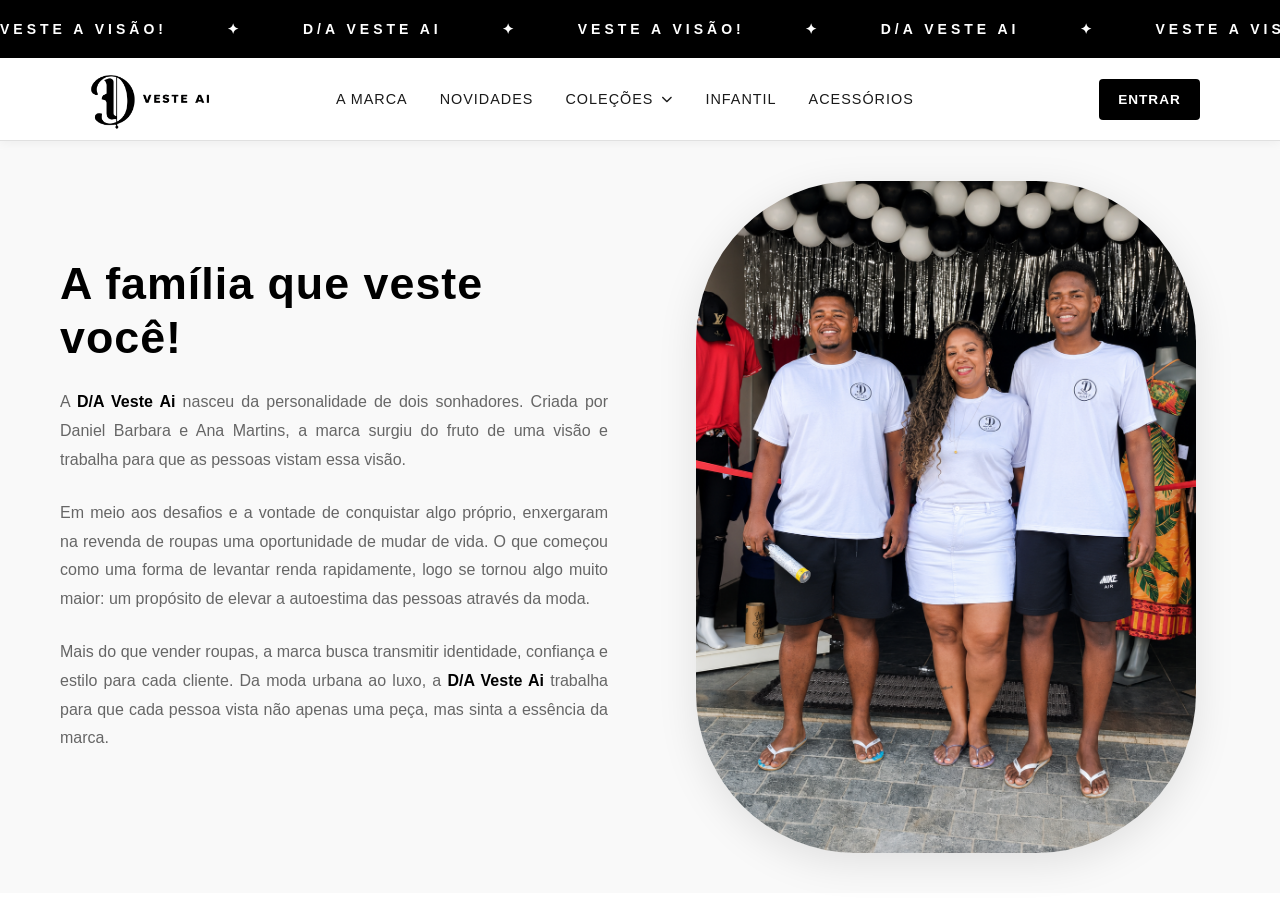
<file: aboutus.html>
<!DOCTYPE html>
<html lang="pt-BR">
<head>
    <meta charset="UTF-8">
    <meta name="viewport" content="width=device-width, initial-scale=1.0">
    <title>D/A Veste Ai - Moda Contemporânea</title>
    <link rel="stylesheet" href="css/styles.css">
    <link rel="stylesheet" href="https://cdnjs.cloudflare.com/ajax/libs/font-awesome/6.4.0/css/all.min.css">
    <link rel="stylesheet" href="https://cdnjs.cloudflare.com/ajax/libs/font-awesome/6.5.0/css/all.min.css">
</head>
<body>
   
    <!-- Marquee -->
    <div class="marquee">
    <div class="marquee-track">
        <span>VESTE A VISÃO!</span>
        <span>✦</span>
        <span>D/A VESTE AI</span>
         <span>✦</span>
        <span>VESTE A VISÃO!</span>
         <span>✦</span>
        <span>D/A VESTE AI</span>
         <span>✦</span>

        <!-- Duplicado pra animação infinita -->
        <span>VESTE A VISÃO!</span>
         <span>✦</span>
        <span>D/A VESTE AI</span>
         <span>✦</span>
        <span>VESTE A VISÃO!</span>
         <span>✦</span>
        <span>D/A VESTE AI</span>
         <span>✦</span>

          <span>VESTE A VISÃO!</span>
         <span>✦</span>
        <span>D/A VESTE AI</span>
         <span>✦</span>
        <span>VESTE A VISÃO!</span>
         <span>✦</span>
        <span>D/A VESTE AI</span>
         <span>✦</span>
    </div>
</div>
   
    <!-- Navigation -->
    <nav class="navbar">
        <div class="container">
            <div class="nav-wrapper">
           <div class="logo">
    <a href="index.html">
        <img src="src/DALOGO.png" alt="D/A VESTE AI" class="logo-img">
    </a>
</div>
                <div class="nav-links">
                    <a href="aboutus.html">A MARCA</a>
                    <a href="index.html">NOVIDADES</a>
                    <div class="nav-dropdown">
                        <button class="nav-dropdown-btn">COLEÇÕES <i class="fas fa-chevron-down"></i></button>
                        <div class="dropdown-menu">
                            <a href="#mulher">FEMININA</a>
                            <a href="#homem">MASCULINO</a>
                        </div>
                    </div>
                    <a href="infantil.html">INFANTIL</a>
                    <a href="acessorios.html">ACESSÓRIOS</a>
                </div>
                <div class="nav-right">
                    <a href="#login" class="login-btn">ENTRAR</a>
                </div>
            </div>
        </div>
    </nav>

   <!-- About Us Section -->
    <section class="about-us" id="sobre">
        <div class="container">
            <div class="about-wrapper">
                <div class="about-content">
                    <h2>A família que veste você!</h2>
                    
                    <p>A <strong> D/A Veste Ai </strong> nasceu da personalidade de dois sonhadores. Criada por Daniel Barbara e Ana Martins, a marca surgiu do fruto de uma visão e trabalha para que as pessoas vistam essa visão.</p>
                    
                    <p>Em meio aos desafios e a vontade de conquistar algo próprio, enxergaram na revenda de roupas uma oportunidade de mudar de vida. O que começou como uma forma de levantar renda rapidamente, logo se tornou algo muito maior: um propósito de elevar a autoestima das pessoas através da moda.</p>
                    
                    <p> Mais do que vender roupas, a marca busca transmitir identidade, confiança e estilo para cada cliente. Da moda urbana ao luxo, a <strong> D/A Veste Ai </strong> trabalha para que cada pessoa vista não apenas uma peça, mas sinta a essência da marca.</p>
                </div>
                
                <div class="about-image">
                    <img src="src/founders.png" alt="Fundadores D/A Veste Ai">
                </div>
            </div>
        </div>
    </section>

</body>
</html>
</file>
<file: css/styles.css>
/* ============================= */
/* General Styles */
/* ============================= */

* {
    margin: 0;
    padding: 0;
    box-sizing: border-box;
}

html {
    scroll-behavior: smooth;
}

body {
    font-family: 'Inter', sans-serif;
    line-height: 1.6;
    color: #1a1a1a;
    background-color: #fff;
}

.container {
    max-width: 1200px;
    margin: 0 auto;
    padding: 0 20px;
}

/* ============================= 
   CUSTOM SCROLLBAR
============================= */

::-webkit-scrollbar {
    width: 6px;
}

::-webkit-scrollbar-track {
    background: #fafaf9;
}

::-webkit-scrollbar-thumb {
    background: #a8a29e;
    border-radius: 3px;
}

::-webkit-scrollbar-thumb:hover {
    background: #78716c;
}


/* ============================= 
   MARQUEE
============================= */

.marquee {
    width: 100%;
    overflow: hidden;
    white-space: nowrap;
    position: relative;
    background: #000;
    padding: 18px 0;
}

@keyframes marquee {
    0%   { transform: translateX(0); }
    100% { transform: translateX(-50%); }
}

.marquee-track {
    display: flex;
    gap: 60px;
    width: max-content;
    animation: marquee 25s linear infinite;
}

.marquee-track:hover {
    animation-play-state: paused;
}

.marquee-track span {
    color: #fff;
    font-size: 14px;
    font-weight: 600;
    letter-spacing: 4px;
    text-transform: uppercase;
}

/* ============================= */
/* Navigation                    */
/* ============================= */

.navbar {
    background-color: #fff;
    border-bottom: 1px solid #e0e0e0;
    position: sticky;
    top: 0;
    z-index: 1000;
    box-shadow: 0 2px 10px rgba(0, 0, 0, 0.05);
}

.nav-wrapper {
    display: flex;
    justify-content: space-between;
    align-items: center;
    padding: 1rem 20px;
}

/* Logo — sem transform em mobile, escala só em desktop */
.logo h1 {
    font-size: 1.8rem;
    font-weight: 700;
    letter-spacing: 2px;
    color: #000;
}

.logo-img {
    height: 40px;
    width: auto;
    display: block;
    object-fit: contain;
    /* transform: scale(2) removido — causava overflow em mobile */
}

/* Links centralizados só em desktop */
.nav-links {
    display: none; /* escondido em mobile, abre pelo menu hamburguer */
    gap: 2rem;
    flex: 1;
    justify-content: center;
}

.nav-links a,
.nav-dropdown-btn {
    text-decoration: none;
    background: none;
    border: none;
    color: #1a1a1a;
    font-weight: 500;
    font-size: 0.9rem;
    letter-spacing: 1px;
    transition: color 0.3s ease;
    cursor: pointer;
    padding: 0;
    display: flex;
    align-items: center;
    gap: 0.5rem;
}

.nav-links a:hover,
.nav-dropdown-btn:hover {
    color: #666;
}

/* Hamburguer — visível só em mobile */
.nav-hamburger {
    display: flex;
    flex-direction: column;
    justify-content: center;
    gap: 5px;
    background: none;
    border: none;
    cursor: pointer;
    padding: 4px;
}

.nav-hamburger span {
    display: block;
    width: 24px;
    height: 2px;
    background: #000;
    border-radius: 2px;
    transition: all 0.3s ease;
}

/* Menu mobile aberto */
.nav-mobile-menu {
    display: none;
    flex-direction: column;
    gap: 0;
    background: #fff;
    border-top: 1px solid #e0e0e0;
    padding: 0.5rem 0;
}

.nav-mobile-menu.open {
    display: flex;
}

.nav-mobile-menu a {
    text-decoration: none;
    color: #1a1a1a;
    font-weight: 500;
    font-size: 0.95rem;
    letter-spacing: 0.5px;
    padding: 0.85rem 20px;
    border-bottom: 1px solid #f0f0f0;
    transition: background-color 0.2s ease;
}

.nav-mobile-menu a:last-child {
    border-bottom: none;
}

.nav-mobile-menu a:hover {
    background-color: #f5f5f5;
}

/* Dropdown Desktop */
.nav-dropdown {
    position: relative;
    display: flex;
    align-items: center;
}

.nav-dropdown-btn i {
    font-size: 0.7rem;
    transition: transform 0.3s ease;
}

.dropdown-menu {
    position: absolute;
    top: 100%;
    left: 0;
    background-color: #fff;
    border: 1px solid #e0e0e0;
    border-radius: 4px;
    box-shadow: 0 8px 20px rgba(0, 0, 0, 0.1);
    min-width: 150px;
    display: none;
    flex-direction: column;
    z-index: 1001;
    margin-top: 1rem;
}

.dropdown-menu a {
    padding: 0.8rem 1.2rem;
    color: #1a1a1a;
    text-decoration: none;
    font-weight: 500;
    font-size: 0.85rem;
    letter-spacing: 0.5px;
    transition: background-color 0.3s ease, color 0.3s ease;
    border-bottom: 1px solid #f0f0f0;
}

.dropdown-menu a:last-child {
    border-bottom: none;
}

.dropdown-menu a:hover {
    background-color: #f5f5f5;
    color: #000;
}

.nav-dropdown:hover .dropdown-menu {
    display: flex;
}

.nav-dropdown:hover .nav-dropdown-btn i {
    transform: rotate(180deg);
}

.nav-right {
    display: flex;
    align-items: center;
    gap: 12px;
}

.login-btn {
    background-color: #000;
    color: #fff;
    padding: 0.6rem 1.2rem;
    border: none;
    border-radius: 4px;
    cursor: pointer;
    font-weight: 600;
    font-size: 0.85rem;
    letter-spacing: 1px;
    transition: background-color 0.3s ease;
    text-decoration: none;
    display: inline-block;
    white-space: nowrap;
}

.login-btn:hover {
    background-color: #333;
}


/* ============================= */
/* Hero Section                  */
/* ============================= */

.hero {
    background: #f9f9f9;
    min-height: 480px;
    display: flex;
    align-items: flex-end;
    overflow: hidden;
}

.hero-content {
    max-width: 1200px;
    margin: 0 auto;
    padding: 40px 20px 0;
    width: 100%;

    display: grid;
    grid-template-columns: 1fr; /* coluna única em mobile */
    gap: 2rem;
    align-items: center;

    animation: heroContentEntrance 1s cubic-bezier(0.16, 1, 0.3, 1) forwards;
}

@keyframes heroContentEntrance {
    0%   { opacity: 0; transform: translateY(60px); }
    100% { opacity: 1; transform: translateY(0); }
}

.hero-text h2 {
    font-size: 2.2rem; /* menor em mobile */
    font-weight: 700;
    line-height: 1.15;
    margin-bottom: 1rem;
    letter-spacing: 1px;
    color: #000;
}

.hero-text p {
    font-size: 1rem;
    color: #666;
    margin-bottom: 2rem;
    line-height: 1.8;
    max-width: 100%;
}

.btn-shop {
    background-color: #000;
    color: #fff;
    padding: 0.9rem 2rem;
    border: 2px solid #000;
    border-radius: 4px;
    font-size: 0.95rem;
    font-weight: 600;
    letter-spacing: 1.5px;
    cursor: pointer;
    transition: all 0.3s ease;
    display: inline-block;
}

.btn-shop:hover {
    background-color: #fff;
    color: #000;
}

.hero-image {
    display: flex;
    justify-content: center;
    align-items: flex-end;
}

.hero-img {
    width: 100%;
    max-width: 400px;
    height: auto;
    border-radius: 8px 8px 0 0;
    object-fit: cover;
    /* transform removido — scale(1.5) + translateY causavam overflow em mobile */
}


/* ============================= */
/* Recommended Section           */
/* ============================= */

.recommended {
    padding: 40px 0;
    background-color: #f9f9f9;
}

.recommended h2 {
    text-align: center;
    font-size: 1.8rem;
    margin-bottom: 2rem;
    letter-spacing: 2px;
    color: #000;
}

.rec-wrapper {
    display: flex;
    align-items: center;
    gap: 8px;
}

.rec-track-container {
    overflow: hidden;
    flex: 1;
}

.rec-track {
    display: flex;
    gap: 1rem;
    transition: transform 0.4s ease;
}

/* 2 cards visíveis em mobile, 4 em tablet, 5 em desktop */
.rec-item {
    flex: 0 0 calc(50% - 0.5rem);
    min-width: 0;
    cursor: pointer;
}

.rec-img-wrap {
    position: relative;
    height: 240px;
    background-color: #f0f0f0;
    border-radius: 8px;
    overflow: hidden;
    background-size: cover;
    background-position: center top;
    transition: all 0.3s ease;
}

.rec-overlay {
    position: absolute;
    inset: 0;
    background: rgba(0, 0, 0, 0.15);
    transition: all 0.3s ease;
    z-index: 1;
}

.rec-item:hover .rec-overlay {
    background: rgba(0, 0, 0, 0.35);
}

.rec-item:hover .rec-img-wrap {
    transform: scale(1.02);
}

.rec-badge {
    position: absolute;
    top: 10px;
    left: 10px;
    background: #c0392b;
    color: #fff;
    font-size: 0.65rem;
    font-weight: 700;
    padding: 4px 8px;
    border-radius: 4px;
    z-index: 2;
    letter-spacing: 1px;
}

.rec-wishlist {
    position: absolute;
    top: 8px;
    right: 10px;
    background: none;
    border: none;
    font-size: 1.4rem;
    color: #fff;
    cursor: pointer;
    z-index: 2;
    line-height: 1;
    transition: color 0.3s ease, transform 0.3s ease;
}

.rec-wishlist:hover {
    color: #c0392b;
    transform: scale(1.2);
}

.rec-info {
    padding: 10px 2px 0;
}

.rec-name {
    font-size: 0.82rem;
    font-weight: 500;
    color: #1a1a1a;
    line-height: 1.35;
    margin: 0 0 6px;
    letter-spacing: 0.3px;
}

.rec-price-old {
    font-size: 0.78rem;
    color: #999;
    text-decoration: line-through;
    margin: 0 0 2px;
}

.rec-price {
    font-size: 0.95rem;
    font-weight: 700;
    color: #000;
    letter-spacing: 0.5px;
    margin: 0 0 2px;
}

.rec-price-prime {
    font-size: 0.78rem;
    color: #c0392b;
    font-weight: 600;
    margin: 0;
}

.rec-price-prime span {
    font-style: italic;
}

.rec-arrow {
    background-color: #000;
    color: #fff;
    border: none;
    width: 38px;
    height: 38px;
    border-radius: 50%;
    font-size: 1.2rem;
    cursor: pointer;
    display: flex;
    align-items: center;
    justify-content: center;
    flex-shrink: 0;
    transition: all 0.3s ease;
}

.rec-arrow:hover {
    background-color: #333;
    transform: scale(1.1);
}

.rec-dots {
    display: flex;
    justify-content: center;
    gap: 1rem;
    margin-top: 1.5rem;
}

.rec-dot {
    width: 10px;
    height: 10px;
    border-radius: 50%;
    background-color: #ddd;
    cursor: pointer;
    transition: all 0.3s ease;
    border: 2px solid #000;
}

.rec-dot.active {
    background-color: #000;
}


/* ============================= */
/* Featured Section - Carousel   */
/* ============================= */

.featured {
    padding: 40px 0;
    background-color: #f9f9f9;
    width: 100%;
    overflow: hidden;
}

.featured h2 {
    text-align: center;
    font-size: 1.8rem;
    margin-bottom: 2rem;
    letter-spacing: 2px;
    color: #000;
    padding: 0 20px;
}

.featured-slider {
    position: relative;
    width: 100%;
}

.slides-container {
    overflow: hidden;
    background-color: #fff;
    width: 100%;
}

.slide {
    display: none;
    opacity: 0;
    transition: opacity 0.6s ease;
    width: 100%;
}

.slide.active {
    display: flex;
    opacity: 1;
    flex-direction: column;
    align-items: center;
    justify-content: center;
    min-height: 320px;
    position: relative;
}

.slide img {
    width: 100%;
    height: 320px;
    object-fit: cover;
    object-position: center 20%;
    display: block;
}

.btn-buy {
    position: absolute;
    bottom: 20px;
    background-color: #fff;
    color: #000;
    padding: 0.75rem 1.8rem;
    border: 2px solid #000;
    border-radius: 4px;
    font-weight: 600;
    font-size: 0.9rem;
    letter-spacing: 1.5px;
    cursor: pointer;
    transition: all 0.3s ease;
    z-index: 10;
}

.btn-buy:hover {
    background-color: #000;
    color: #fff;
}

.slider-btn {
    position: absolute;
    top: 50%;
    transform: translateY(-50%);
    background-color: #000;
    color: #fff;
    border: none;
    width: 40px;
    height: 40px;
    border-radius: 50%;
    font-size: 1rem;
    cursor: pointer;
    display: flex;
    align-items: center;
    justify-content: center;
    transition: all 0.3s ease;
    z-index: 100;
}

.slider-btn:hover {
    background-color: #333;
    transform: translateY(-50%) scale(1.1);
}

.slider-btn-prev { left: 10px; }
.slider-btn-next { right: 10px; }

.slider-dots {
    position: absolute;
    display: flex;
    justify-content: center;
    gap: 0.75rem;
    bottom: 10px;
    left: 0;
    right: 0;
    z-index: 50;
}

.dot {
    width: 10px;
    height: 10px;
    border-radius: 50%;
    background-color: #ddd;
    cursor: pointer;
    transition: all 0.3s ease;
    border: 2px solid #000;
}

.dot.active {
    background-color: #000;
}


/* ============================= */
/* Women's / Men's Collection    */
/* ============================= */

.women-collection,
.men-collection {
    padding: 40px 0;
    background-color: #f9f9f9;
}

.women-collection h2,
.men-collection h2 {
    text-align: center;
    font-size: 1.8rem;
    margin-bottom: 2rem;
    letter-spacing: 2px;
    color: #000;
}

/* Mobile: 2 colunas. Tablet+: 4 colunas */
.collection-wrapper {
    display: grid;
    grid-template-columns: repeat(2, 1fr);
    gap: 1rem;
}

.collection-item {
    position: relative;
    height: 220px;
    background-color: #f0f0f0;
    border-radius: 8px;
    overflow: hidden;
    display: flex;
    align-items: center;
    justify-content: center;
    background-size: cover;
    background-position: center;
    transition: all 0.3s ease;
    cursor: pointer;
}

.collection-overlay {
    position: absolute;
    inset: 0;
    background: rgba(0, 0, 0, 0.3);
    transition: all 0.3s ease;
    z-index: 1;
}

.collection-item:hover .collection-overlay {
    background: rgba(0, 0, 0, 0.5);
}

.collection-item h3 {
    position: relative;
    z-index: 2;
    font-size: 1.2rem;
    color: #fff;
    text-align: center;
    font-weight: 600;
    letter-spacing: 1px;
    transition: all 0.3s ease;
}

.collection-item:hover h3 {
    transform: scale(1.05);
}


/* ============================= */
/* About Us Section              */
/* ============================= */

.about-us {
    padding: 40px 0;
    background-color: #f9f9f9;
}

/* Empilhado em mobile, lado a lado em desktop */
.about-wrapper {
    display: grid;
    grid-template-columns: 1fr;
    gap: 2rem;
    align-items: center;
}

.about-content h2 {
    font-size: 2rem;
    font-weight: 700;
    color: #000;
    margin-bottom: 1.5rem;
    line-height: 1.2;
    letter-spacing: 1px;
}

.about-content h2 strong {
    color: #8b3a3a;
}

.about-content p {
    font-size: 1rem;
    color: #666;
    margin-bottom: 1.5rem;
    line-height: 1.8;
    text-align: left; /* justify quebra feio em mobile */
}

.about-content strong {
    color: #000;
    font-weight: 600;
}

.about-image {
    display: flex;
    justify-content: center;
    align-items: center;
}

.about-image img {
    width: 100%;
    max-width: 340px;
    height: auto;
    border-radius: 160px;
    box-shadow: 0 10px 40px rgba(0, 0, 0, 0.1);
    object-fit: cover;
}


/* ============================= */
/* Footer                        */
/* ============================= */

.footer {
    background-color: #000;
    color: #fff;
    font-family: inherit;
}

.footer-brand {
    text-align: center;
    padding: 40px 20px 32px;
    font-size: 1.6rem;
    font-weight: 700;
    letter-spacing: 0.25em;
    text-transform: uppercase;
    border-bottom: 1px solid #2a2a2a;
}


@media (max-width: 899px) {

    .hero-image,
    .hero-img {
        display: none !important;
    }

    .hero {
        min-height: auto;
        padding: 60px 0;
    }

    .hero-content {
        grid-template-columns: 1fr !important;
    }

}

/* 2 colunas em mobile */
.footer-grid {
    display: grid;
    grid-template-columns: repeat(2, 1fr);
    gap: 2rem;
    padding: 40px 20px;
    border-bottom: 1px solid #2a2a2a;
}

.footer-col h4 {
    font-size: 0.72rem;
    font-weight: 700;
    letter-spacing: 0.12em;
    text-transform: uppercase;
    color: #fff;
    margin-bottom: 1.2rem;
}

.footer-col ul {
    list-style: none;
    padding: 0;
    margin: 0;
}

.footer-col ul li {
    margin-bottom: 0.65rem;
}

.footer-col ul li a {
    color: #aaa;
    text-decoration: none;
    font-size: 0.88rem;
    letter-spacing: 0.01em;
    transition: color 0.2s ease;
}

.footer-col ul li a:hover {
    color: #fff;
}

.footer-bottom {
    display: flex;
    flex-direction: column;
    align-items: center;
    gap: 1rem;
    padding: 20px 20px 28px;
    color: #666;
    font-size: 0.8rem;
    text-align: center;
}

.footer-socials {
    display: flex;
    gap: 1.2rem;
    align-items: center;
}

.footer-socials a {
    color: #666;
    text-decoration: none;
    transition: color 0.2s ease;
    display: flex;
    align-items: center;
    font-size: 1.1rem;
}

.footer-socials a:hover {
    color: #fff;
}


/* ============================= */
/* Tablet — 600px+               */
/* ============================= */

@media (min-width: 600px) {
    .hero-text h2 {
        font-size: 2.8rem;
    }

    .rec-item {
        flex: 0 0 calc(33.33% - 0.67rem);
    }

    .rec-img-wrap {
        height: 280px;
    }

    .slide.active,
    .slide img {
        min-height: 420px;
        height: 420px;
    }

    .collection-item {
        height: 300px;
    }

    .collection-item h3 {
        font-size: 1.5rem;
    }

    .recommended h2,
    .featured h2,
    .women-collection h2,
    .men-collection h2 {
        font-size: 2rem;
    }
}


/* ============================= */
/* Desktop — 900px+              */
/* ============================= */

@media (min-width: 900px) {

    /* Navbar desktop */
    .nav-hamburger  { display: none; }
    .nav-mobile-menu { display: none !important; }
    .nav-links { display: flex; }

    .logo-img {
        height: 50px;
        transform: scale(2);
        transform-origin: left center;
    }

    /* Hero desktop */
    .hero {
        min-height: 600px;
    }

    .hero-content {
        grid-template-columns: 1fr 1fr;
        gap: 4rem;
        padding: 0 40px;
    }

    .hero-text h2 {
        font-size: 4rem;
        letter-spacing: 2px;
    }

    .hero-text p {
        max-width: 500px;
    }

    .hero-img {
        max-width: 600px;
        transform: scale(1.5) translateY(70px);
    }

    /* Recommended */
    .rec-item {
        flex: 0 0 calc(25% - 0.75rem);
    }

    .rec-img-wrap {
        height: 320px;
    }

    .rec-arrow {
        width: 50px;
        height: 50px;
        font-size: 1.6rem;
    }

    /* Featured */
    .slide.active,
    .slide img {
        min-height: 500px;
        height: 500px;
    }

    .btn-buy {
        bottom: 50px;
        padding: 0.9rem 2.5rem;
        font-size: 0.95rem;
    }

    .slider-btn {
        width: 50px;
        height: 50px;
        font-size: 1.2rem;
    }

    .slider-btn-prev { left: 20px; }
    .slider-btn-next { right: 20px; }

    /* Collections */
    .collection-wrapper {
        grid-template-columns: repeat(4, 1fr);
        gap: 1.5rem;
    }

    .collection-item {
        height: 400px;
    }

    .collection-item h3 {
        font-size: 2rem;
    }

    /* About */
    .about-wrapper {
        grid-template-columns: 1fr 1fr;
        gap: 4rem;
    }

    .about-content h2 {
        font-size: 2.8rem;
    }

    .about-content p {
        text-align: justify;
    }

    .about-image img {
        max-width: 500px;
    }

    /* Recommended heading */
    .recommended h2,
    .featured h2,
    .women-collection h2,
    .men-collection h2 {
        font-size: 2.5rem;
    }

    /* Rec 5 colunas em telas maiores */
    .rec-item {
        flex: 0 0 calc(20% - 1.2rem);
    }

    /* Footer */
    .footer-grid {
        grid-template-columns: repeat(4, 1fr);
        padding: 48px 20px 40px;
    }

    .footer-brand {
        font-size: 2rem;
    }

    .footer-bottom {
        flex-direction: row;
        justify-content: space-between;
        text-align: left;
    }
}
</file>
